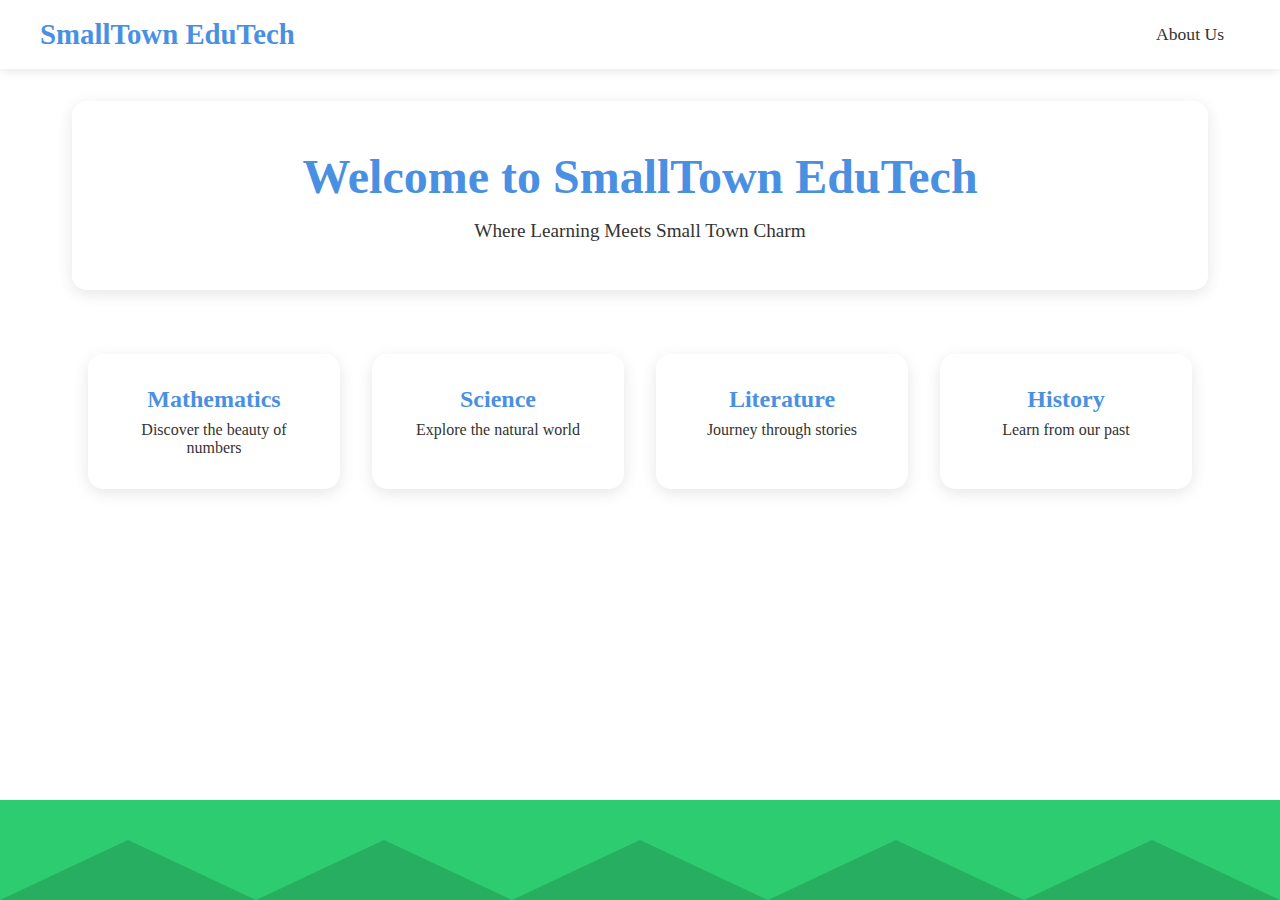
<file: SMALLTOWN2/index.html>
<!DOCTYPE html>
<html lang="en">
<head>
    <meta charset="UTF-8">
    <meta name="viewport" content="width=device-width, initial-scale=1.0">
    <title>SmallTown EduTech</title>
    <link rel="stylesheet" href="style.css">
</head>
<body>
    <header>
        <nav>
            <div class="logo">SmallTown EduTech</div>
            <a href="about.html" class="nav-link">About Us</a>
        </nav>
    </header>

    <main>
        <div class="hero">
            <h1>Welcome to SmallTown EduTech</h1>
            <p>Where Learning Meets Small Town Charm</p>
        </div>

        <div class="courses-grid">
            <a href="./cafe.html" class="course-button">
                <div class="button-content">
                    <h3>Mathematics</h3>
                    <p>Discover the beauty of numbers</p>
                </div>
            </a>
            <a href="./timer.html" class="course-button">
                <div class="button-content">
                    <h3>Science</h3>
                    <p>Explore the natural world</p>
                </div>
            </a>
            <a href="./flashcard.html" class="course-button">
                <div class="button-content">
                    <h3>Literature</h3>
                    <p>Journey through stories</p>
                </div>
            </a>
            <a href="./cafe.html" class="course-button">
                <div class="button-content">
                    <h3>History</h3>
                    <p>Learn from our past</p>
                </div>
            </a>
        </div>
    </main>

    <footer>
        <div class="grass"></div>
        <div class="grass"></div>
        <div class="grass"></div>
        <div class="grass"></div>
        <div class="grass"></div>
    </footer>

    <script src="script.js"></script>
</body>
</html>
</file>
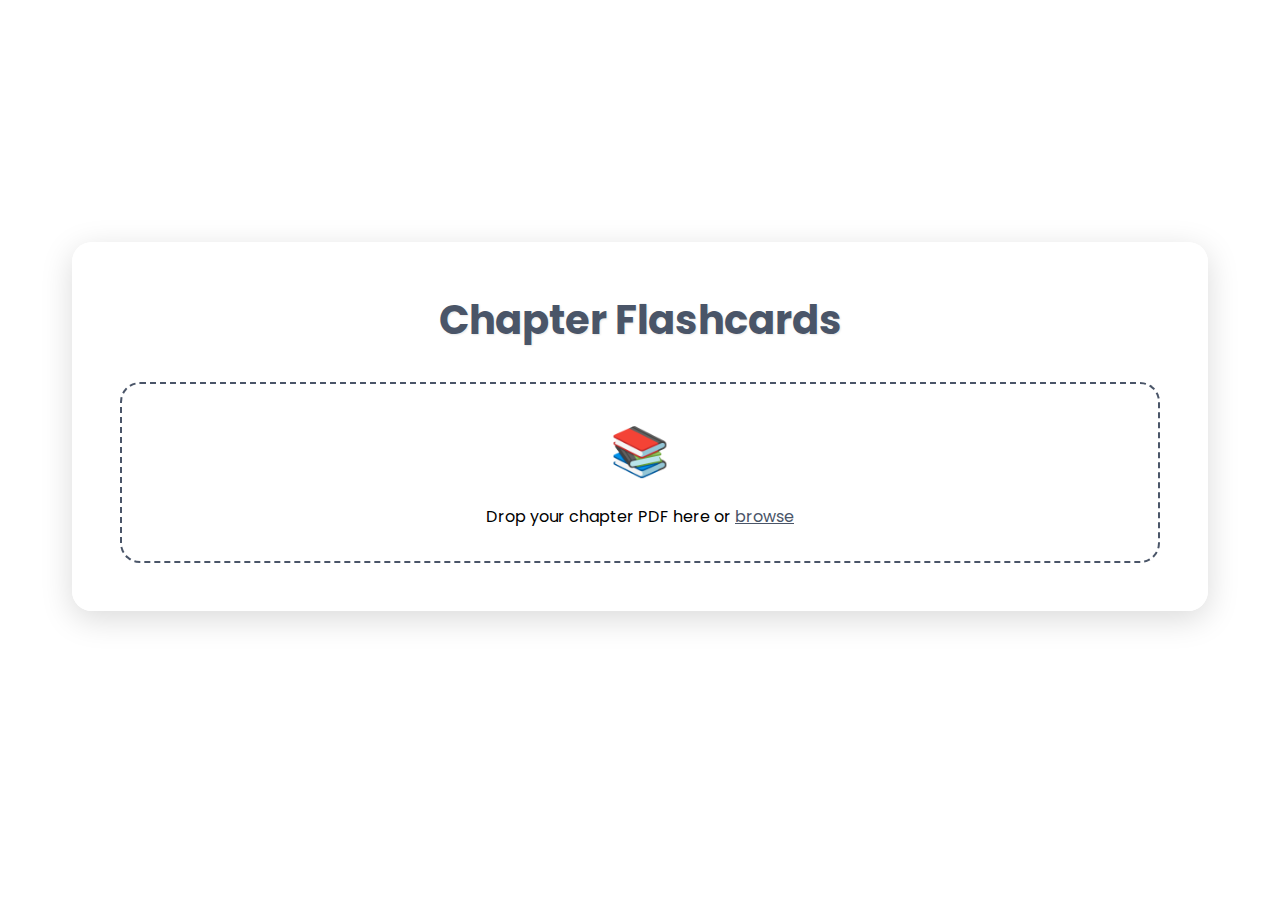
<file: SMALLTOWN2/flashcard.html>
<!DOCTYPE html>
<html lang="en">
<head>
    <meta charset="UTF-8">
    <meta name="viewport" content="width=device-width, initial-scale=1.0">
    <title>Small Town Flashcards</title>
    <link rel="stylesheet" href="flashcard.css">
</head>
<body>
    <div class="container">
        <div class="upload-section">
            <h1>Chapter Flashcards</h1>
            <div class="upload-box" id="uploadBox">
                <input type="file" id="pdfInput" accept=".pdf" hidden>
                <div class="upload-content">
                    <div class="upload-icon">📚</div>
                    <p>Drop your chapter PDF here or <span class="browse-text">browse</span></p>
                </div>
            </div>
        </div>

        <div class="carousel-container" id="carouselContainer">
            <button class="nav-btn prev-btn" id="prevBtn">❮</button>
            
            <div class="flashcard-container">
                <div class="flashcard" id="flashcard">
                    <div class="flashcard-inner">
                        <div class="flashcard-front">
                            <h2>Question</h2>
                            <p id="questionText">What is the capital of France?</p>
                        </div>
                        <div class="flashcard-back">
                            <h2>Answer</h2>
                            <p id="answerText">Paris</p>
                        </div>
                    </div>
                </div>
            </div>

            <button class="nav-btn next-btn" id="nextBtn">❯</button>
        </div>
    </div>
    <script src="flashcard.js"></script>
</body>
</html>
</file>
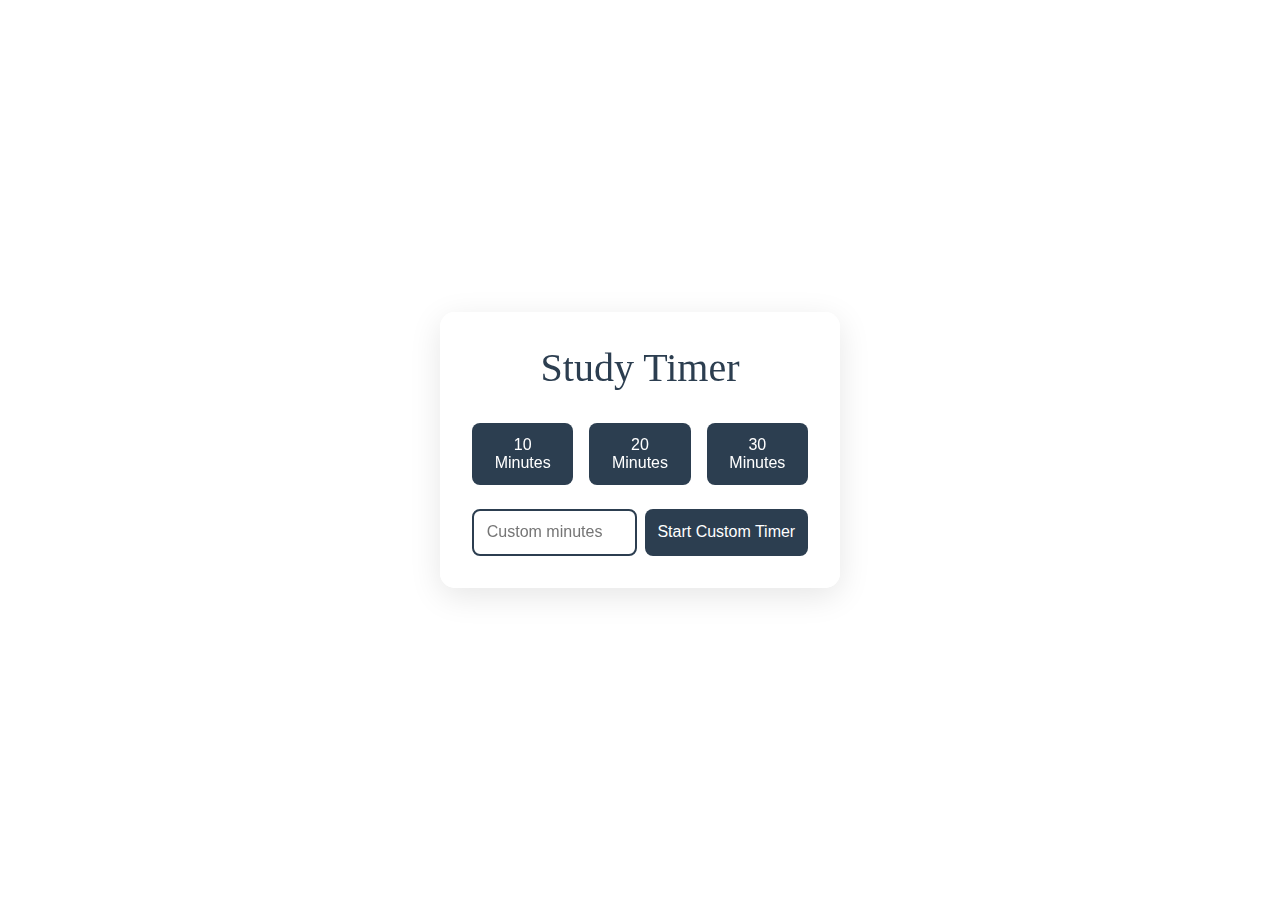
<file: SMALLTOWN2/timer.html>
<!DOCTYPE html>
<html lang="en">
<head>
    <meta charset="UTF-8">
    <meta name="viewport" content="width=device-width, initial-scale=1.0">
    <title>Library Study Timer</title>
    <link rel="stylesheet" href="timer.css">
</head>
<body>
    <div class="background"></div>
    <div class="container">
        <div id="setup" class="setup-screen">
            <h1>Study Timer</h1>
            <div class="time-buttons">
                <button onclick="startTimer(10)">10 Minutes</button>
                <button onclick="startTimer(20)">20 Minutes</button>
                <button onclick="startTimer(30)">30 Minutes</button>
            </div>
            <div class="custom-time">
                <input type="number" id="customMinutes" min="1" max="120" placeholder="Custom minutes">
                <button onclick="startCustomTimer()">Start Custom Timer</button>
            </div>
        </div>

        <div id="timer" class="timer-screen hidden">
            <div class="time-display">00:00</div>
            <div class="controls">
                <button id="pauseBtn" onclick="toggleTimer()">
                    <span class="pause-icon">⏸</span>
                </button>
                <button id="quitBtn" onclick="quitTimer()">
                    <span class="quit-icon">✕</span>
                </button>
            </div>
        </div>
    </div>
    <script src="timer.js"></script>
</body>
</html>
</file>
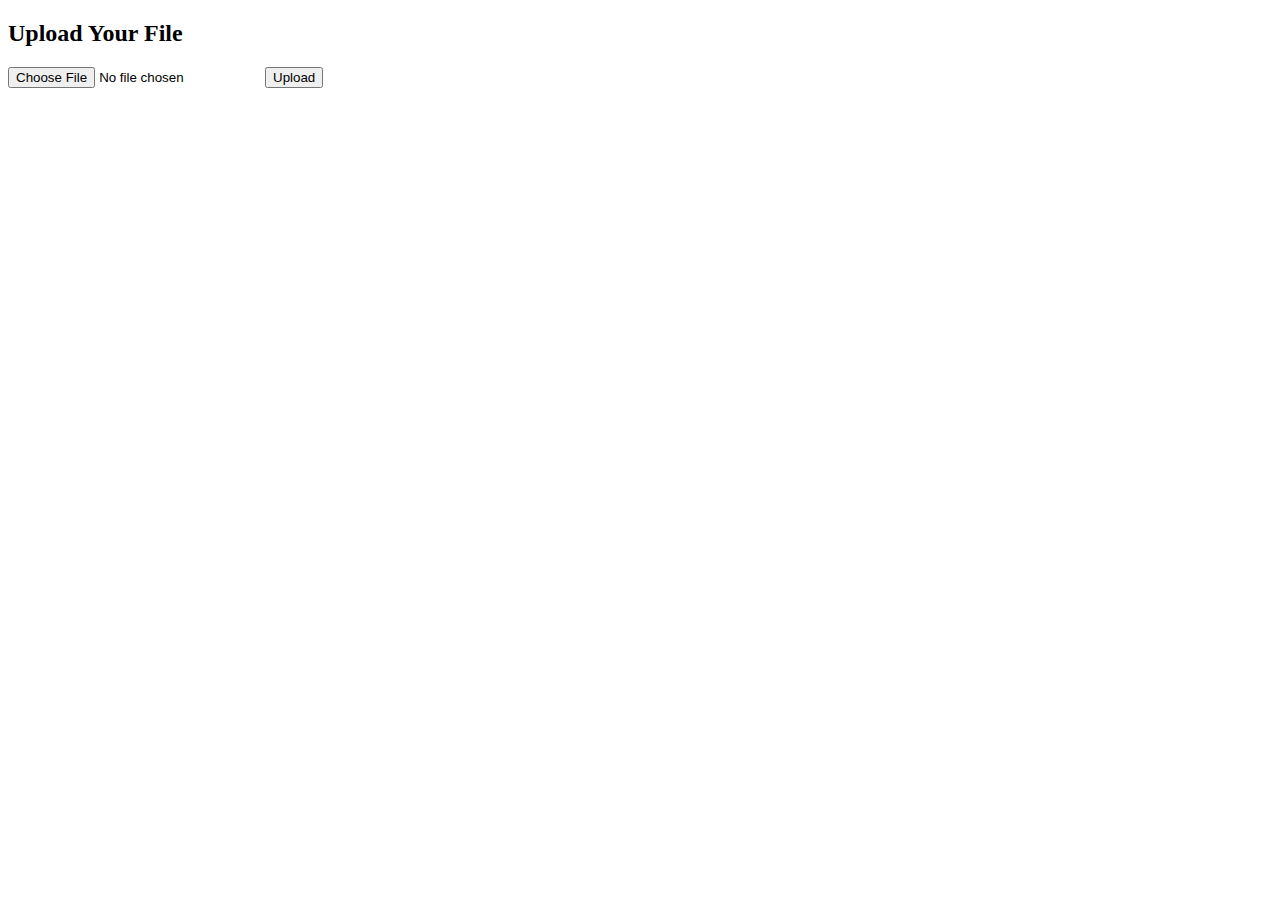
<file: Testing files/front_analysis.html>
<!DOCTYPE html>
<html lang="en">
<head>
    <meta charset="UTF-8">
    <meta name="viewport" content="width=device-width, initial-scale=1.0">
    <title>File Upload</title>
</head>
<body>
    <h2>Upload Your File</h2>
    <form id="uploadForm" enctype="multipart/form-data">
        <input type="file" name="file" id="fileInput" required>
        <button type="submit">Upload</button>
    </form>

    <!-- Add the JavaScript code here -->
    <script>
        document.getElementById('uploadForm').addEventListener('submit', function(event) {
            event.preventDefault();
            const fileInput = document.getElementById('fileInput');
            const formData = new FormData();
            formData.append('file', fileInput.files[0]);

            fetch('http://127.0.0.1:5000/upload', {
                method: 'POST',
                body: formData,
            })
            .then(response => response.json())
            .then(data => {
                console.log('File uploaded successfully:', data);
                const rankedTopics = data.ranked_topics;
                
                // Display ranked topics in a table
                let outputHtml = '<h3>Ranked Topics</h3><table border="1"><tr><th>Topic</th><th>Count</th></tr>';
                rankedTopics.forEach(topic => {
                    outputHtml += `<tr><td>${topic[0]}</td><td>${topic[1]}</td></tr>`;
                });
                outputHtml += '</table>';
                
                // Insert the table into the DOM
                document.body.insertAdjacentHTML('beforeend', outputHtml);
            })
            .catch(error => {
                console.error('Error uploading file:', error);
                const errorMessage = `<p style="color: red;">Error uploading file: ${error.message}</p>`;
                document.body.insertAdjacentHTML('beforeend', errorMessage);
            });
        });
    </script>
</body>
</html>
</file>
<file: SMALLTOWN2/style.css>
:root {
    --primary-color: #4A90E2;
    --secondary-color: #2ECC71;
    --text-color: #333;
    --background-color: #F5F7FA;
  }
  
  * {
    margin: 0;
    padding: 0;
    box-sizing: border-box;
  }
  
  body {
    font-family: 'Georgia', serif;
    background: url('https://images.unsplash.com/photo-1464082354059-27db6ce50048?auto=format&fit=crop&q=80') center/cover fixed;
    min-height: 100vh;
    display: flex;
    flex-direction: column;
  }
  
  /* Header Styles */
  header {
    background: rgba(255, 255, 255, 0.95);
    padding: 1rem 2rem;
    box-shadow: 0 2px 10px rgba(0, 0, 0, 0.1);
  }
  
  nav {
    display: flex;
    justify-content: space-between;
    align-items: center;
    max-width: 1200px;
    margin: 0 auto;
  }
  
  .logo {
    font-size: 1.8rem;
    font-weight: bold;
    color: var(--primary-color);
  }
  
  .nav-link {
    text-decoration: none;
    color: var(--text-color);
    font-size: 1.1rem;
    padding: 0.5rem 1rem;
    border-radius: 20px;
    transition: all 0.3s ease;
  }
  
  .nav-link:hover {
    background: var(--primary-color);
    color: white;
  }
  
  /* Main Content */
  main {
    flex: 1;
    padding: 2rem;
    max-width: 1200px;
    margin: 0 auto;
    width: 100%;
  }
  
  .hero {
    text-align: center;
    padding: 3rem 1rem;
    background: rgba(255, 255, 255, 0.9);
    border-radius: 15px;
    margin-bottom: 3rem;
    box-shadow: 0 4px 15px rgba(0, 0, 0, 0.1);
  }
  
  .hero h1 {
    font-size: 3rem;
    color: var(--primary-color);
    margin-bottom: 1rem;
  }
  
  .hero p {
    font-size: 1.2rem;
    color: var(--text-color);
  }
  
  .courses-grid {
    display: grid;
    grid-template-columns: repeat(auto-fit, minmax(250px, 1fr));
    gap: 2rem;
    padding: 1rem;
  }
  
  .course-button {
    text-decoration: none;
    background: white;
    border-radius: 15px;
    padding: 2rem;
    text-align: center;
    transition: transform 0.3s ease, box-shadow 0.3s ease;
    box-shadow: 0 4px 15px rgba(0, 0, 0, 0.1);
  }
  
  .course-button:hover {
    transform: translateY(-5px);
    box-shadow: 0 8px 25px rgba(0, 0, 0, 0.15);
  }
  
  .button-content h3 {
    color: var(--primary-color);
    font-size: 1.5rem;
    margin-bottom: 0.5rem;
  }
  
  .button-content p {
    color: var(--text-color);
  }
  
  /* Footer with Animated Grass */
  footer {
    height: 100px;
    background: #2ECC71;
    position: relative;
    overflow: hidden;
  }
  
  .grass {
    position: absolute;
    bottom: 0;
    width: 20%;
    height: 60px;
    background: #27AE60;
    clip-path: polygon(0 100%, 50% 0, 100% 100%);
    animation: sway 3s ease-in-out infinite;
  }
  
  .grass:nth-child(1) { left: 0%; animation-delay: 0s; }
  .grass:nth-child(2) { left: 20%; animation-delay: 0.2s; }
  .grass:nth-child(3) { left: 40%; animation-delay: 0.4s; }
  .grass:nth-child(4) { left: 60%; animation-delay: 0.6s; }
  .grass:nth-child(5) { left: 80%; animation-delay: 0.8s; }
  
  @keyframes sway {
    0%, 100% { transform: rotate(0deg); }
    50% { transform: rotate(5deg); }
  }
  
  /* Responsive Design */
  @media (max-width: 768px) {
    .hero h1 {
        font-size: 2rem;
    }
    
    .courses-grid {
        grid-template-columns: 1fr;
    }
  }
  
  
  /*
  -
  -
  -
  -
  -
  */
</file>
<file: SMALLTOWN2/flashcard.css>
@import url('https://fonts.googleapis.com/css2?family=Poppins:wght@400;500;600&display=swap');

:root {
    --primary-color: #4a5568;
    --secondary-color: #718096;
    --background-color: #f3f4f6;
    --card-color: #ffffff;
    --text-color: #2d3748;
}

* {
    margin: 0;
    padding: 0;
    box-sizing: border-box;
    font-family: 'Poppins', sans-serif;
}

body {
    background: url('https://images.unsplash.com/photo-1464082354059-27db6ce50048') center/cover no-repeat fixed;
    min-height: 100vh;
    display: flex;
    align-items: center;
    justify-content: center;
}

.container {
    width: 100%;
    max-width: 1200px;
    padding: 2rem;
}

.upload-section {
    text-align: center;
    margin-bottom: 3rem;
    background: rgba(255, 255, 255, 0.95);
    padding: 3rem;
    border-radius: 20px;
    box-shadow: 0 8px 32px rgba(0, 0, 0, 0.15);
}

h1 {
    color: var(--primary-color);
    font-size: 2.5rem;
    margin-bottom: 2rem;
    text-shadow: 1px 1px 2px rgba(0, 0, 0, 0.1);
}

.upload-box {
    background: rgba(255, 255, 255, 0.9);
    border: 2px dashed var(--primary-color);
    border-radius: 20px;
    padding: 2rem;
    cursor: pointer;
    transition: transform 0.3s ease, border-color 0.3s ease;
}

.upload-box:hover {
    transform: translateY(-5px);
    border-color: var(--secondary-color);
}

.upload-content {
    display: flex;
    flex-direction: column;
    align-items: center;
    gap: 1rem;
}

.upload-icon {
    font-size: 3rem;
    color: var(--primary-color);
}

.browse-text {
    color: var(--primary-color);
    text-decoration: underline;
    cursor: pointer;
}

.carousel-container {
    display: none;
    align-items: center;
    justify-content: center;
    gap: 2rem;
    margin-top: 2rem;
    background: rgba(255, 255, 255, 0.95);
    padding: 2rem;
    border-radius: 20px;
    box-shadow: 0 8px 32px rgba(0, 0, 0, 0.15);
}

.carousel-container.visible {
    display: flex;
}

.nav-btn {
    background: var(--primary-color);
    border: none;
    color: white;
    font-size: 2rem;
    padding: 1rem;
    cursor: pointer;
    border-radius: 50%;
    transition: all 0.3s ease;
}

.nav-btn:hover {
    background: var(--secondary-color);
    transform: scale(1.1);
}

.flashcard-container {
    perspective: 1000px;
    width: 500px;
    height: 300px;
}

.flashcard {
    width: 100%;
    height: 100%;
    position: relative;
    cursor: pointer;
    transform-style: preserve-3d;
    transition: transform 0.8s cubic-bezier(0.175, 0.885, 0.32, 1.275);
}

.flashcard.flipped {
    transform: rotateY(180deg);
}

.flashcard-inner {
    position: relative;
    width: 100%;
    height: 100%;
    transform-style: preserve-3d;
}

.flashcard-front,
.flashcard-back {
    position: absolute;
    width: 100%;
    height: 100%;
    backface-visibility: hidden;
    display: flex;
    flex-direction: column;
    align-items: center;
    justify-content: center;
    padding: 2rem;
    background: white;
    border-radius: 20px;
    box-shadow: 0 8px 32px rgba(0, 0, 0, 0.1);
    border: 1px solid #e2e8f0;
}

.flashcard-back {
    transform: rotateY(180deg);
}

.flashcard h2 {
    color: var(--primary-color);
    margin-bottom: 1rem;
}

.flashcard p {
    color: var(--text-color);
    text-align: center;
    font-size: 1.2rem;
    line-height: 1.6;
}
</file>
<file: SMALLTOWN2/timer.css>
* {
    margin: 0;
    padding: 0;
    box-sizing: border-box;
}

body {
    font-family: 'Georgia', serif;
    min-height: 100vh;
    display: flex;
    justify-content: center;
    align-items: center;
    position: relative;
    overflow: hidden;
}

.background {
    position: fixed;
    top: 0;
    left: 0;
    width: 100%;
    height: 100%;
    background-image: url('https://images.unsplash.com/photo-1507842217343-583bb7270b66?ixlib=rb-1.2.1&auto=format&fit=crop&w=2000&q=80');
    background-size: cover;
    background-position: center;
    filter: grayscale(100%);
    transition: filter 1s ease;
    z-index: -1;
}

.container {
    background: rgba(255, 255, 255, 0.95);
    padding: 2rem;
    border-radius: 15px;
    box-shadow: 0 8px 32px rgba(0, 0, 0, 0.1);
    text-align: center;
    max-width: 90%;
    width: 400px;
    backdrop-filter: blur(8px);
}

h1 {
    color: #2c3e50;
    margin-bottom: 2rem;
    font-size: 2.5rem;
    font-weight: normal;
}

.time-buttons {
    display: grid;
    grid-template-columns: repeat(3, 1fr);
    gap: 1rem;
    margin-bottom: 1.5rem;
}

button {
    background: #2c3e50;
    color: white;
    border: none;
    padding: 0.8rem;
    border-radius: 8px;
    cursor: pointer;
    font-size: 1rem;
    transition: all 0.3s ease;
}

button:hover {
    background: #34495e;
    transform: translateY(-2px);
}

.custom-time {
    display: flex;
    gap: 0.5rem;
    margin-top: 1rem;
}

input[type="number"] {
    flex: 1;
    padding: 0.8rem;
    border: 2px solid #2c3e50;
    border-radius: 8px;
    font-size: 1rem;
}

.timer-screen {
    display: flex;
    flex-direction: column;
    align-items: center;
    gap: 2rem;
}

.time-display {
    font-size: 4rem;
    font-weight: bold;
    color: #2c3e50;
    font-family: monospace;
}

.controls {
    display: flex;
    gap: 1rem;
}

.controls button {
    width: 60px;
    height: 60px;
    border-radius: 50%;
    display: flex;
    align-items: center;
    justify-content: center;
    font-size: 1.5rem;
}

#quitBtn {
    background: #e74c3c;
}

#quitBtn:hover {
    background: #c0392b;
}

.hidden {
    display: none !important;
}
</file>
